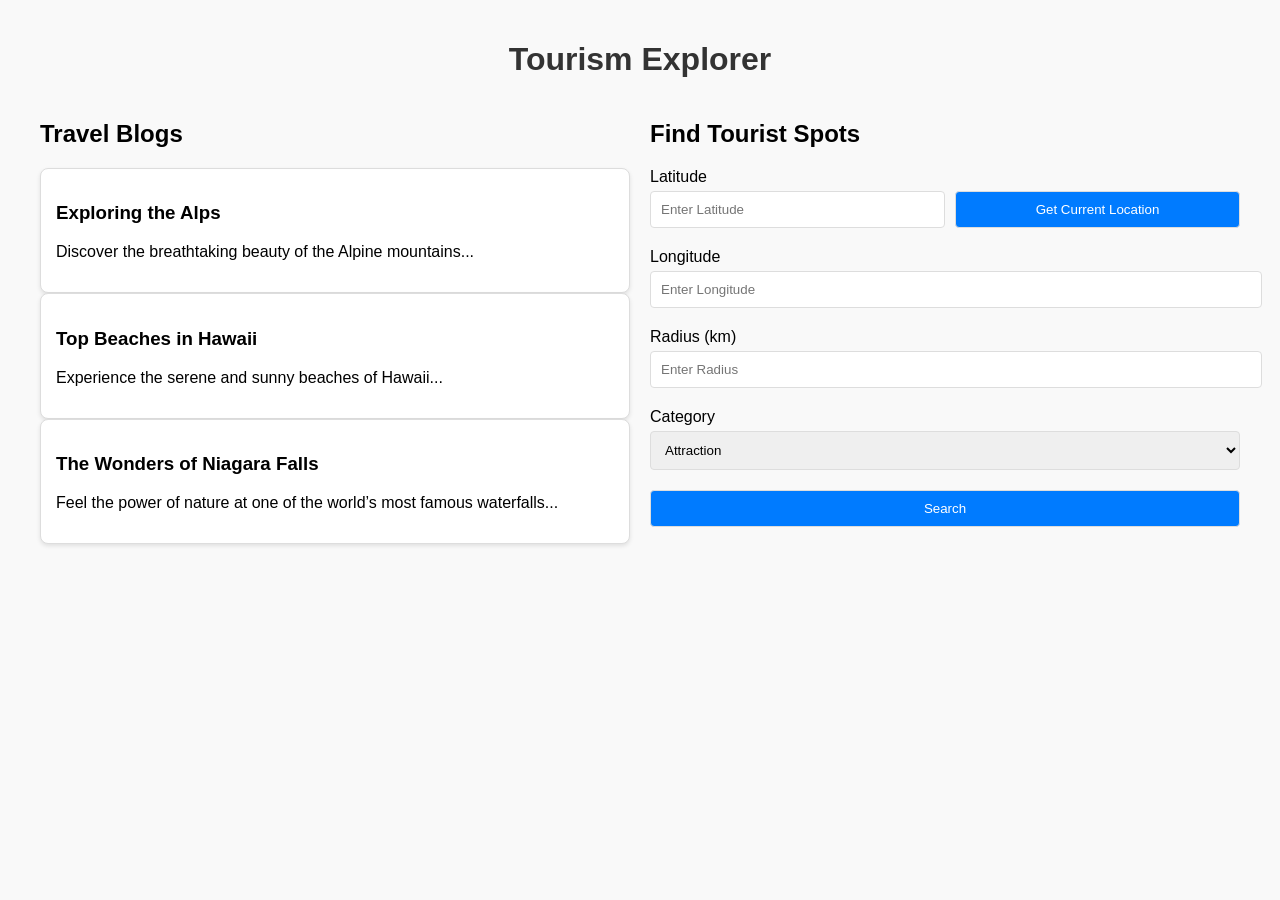
<file: UI part/index.html>
<!DOCTYPE html>
<html lang="en">
<head>
  <meta charset="UTF-8">
  <meta name="viewport" content="width=device-width, initial-scale=1.0">
  <title>Tourism Explorer</title>
  <link rel="stylesheet" type="text/css" href="style.css">
</head>
<body>
  <div class="container">
    <h1>Tourism Explorer</h1>
    <div class="grid">
      <!-- Blogs Section -->
      <div>
        <h2>Travel Blogs</h2>
        <div class="card">
          <h3>Exploring the Alps</h3>
          <p>Discover the breathtaking beauty of the Alpine mountains...</p>
        </div>
        <div class="card">
          <h3>Top Beaches in Hawaii</h3>
          <p>Experience the serene and sunny beaches of Hawaii...</p>
        </div>
        <div class="card">
          <h3>The Wonders of Niagara Falls</h3>
          <p>Feel the power of nature at one of the world’s most famous waterfalls...</p>
        </div>
        <!-- Additional blogs here -->
      </div>

      <!-- User Input Section -->
      <div>
        <h2>Find Tourist Spots</h2>
        <div class="input-group">
          <label for="latitude">Latitude</label>
          <div style="display: flex; gap: 10px;">
            <input type="text" id="latitude" placeholder="Enter Latitude">
            <button class="button" onclick="fetchCurrentLocation()">Get Current Location</button>
          </div>
        </div>
        <div class="input-group">
          <label for="longitude">Longitude</label>
          <input type="text" id="longitude" placeholder="Enter Longitude">
        </div>
        <div class="input-group">
          <label for="radius">Radius (km)</label>
          <input type="number" id="radius" placeholder="Enter Radius">
        </div>
        <div class="input-group">
          <label for="category">Category</label>
          <select id="category">
            <option value="attraction">Attraction</option>
            <option value="beaches">Beaches</option>
            <option value="waterfalls">Waterfalls</option>
            <option value="parks">Parks</option>
            <option value="museum">Museum</option>
          </select>
        </div>
        <button class="button" onclick="searchSpots()">Search</button>

        <div id="recommendations" style="margin-top: 20px;">
          <!-- Recommendations will appear here -->
        </div>
      </div>
    </div>
  </div>
  <script src="script.js"></script>
</body>
</html>
</file>
<file: UI part/style.css>
body {
      font-family: Arial, sans-serif;
      margin: 0;
      padding: 0;
      background-color: #f9f9f9;
    }
    .container {
      padding: 20px;
      max-width: 1200px;
      margin: auto;
    }
    h1 {
      text-align: center;
      font-size: 2em;
      color: #333;
    }
    .grid {
      display: grid;
      grid-template-columns: 1fr;
      gap: 20px;
    }
    @media (min-width: 768px) {
      .grid {
        grid-template-columns: 1fr 1fr;
      }
    }
    .card {
      background: white;
      border: 1px solid #ddd;
      border-radius: 8px;
      padding: 15px;
      box-shadow: 0 2px 4px rgba(0, 0, 0, 0.1);
    }
    .input-group {
      margin-bottom: 10px;
    }
    .input-group label {
      display: block;
      margin-bottom: 5px;
    }
    .input-group input, .input-group select, .button {
      width: 100%;
      padding: 10px;
      border: 1px solid #ddd;
      border-radius: 4px;
      margin-bottom: 10px;
    }
    .button {
      background-color: #007BFF;
      color: white;
      cursor: pointer;
    }
    .button:hover {
      background-color: #0056b3;
    }
    ul {
      list-style: disc;
      padding-left: 20px;
    }
</file>
